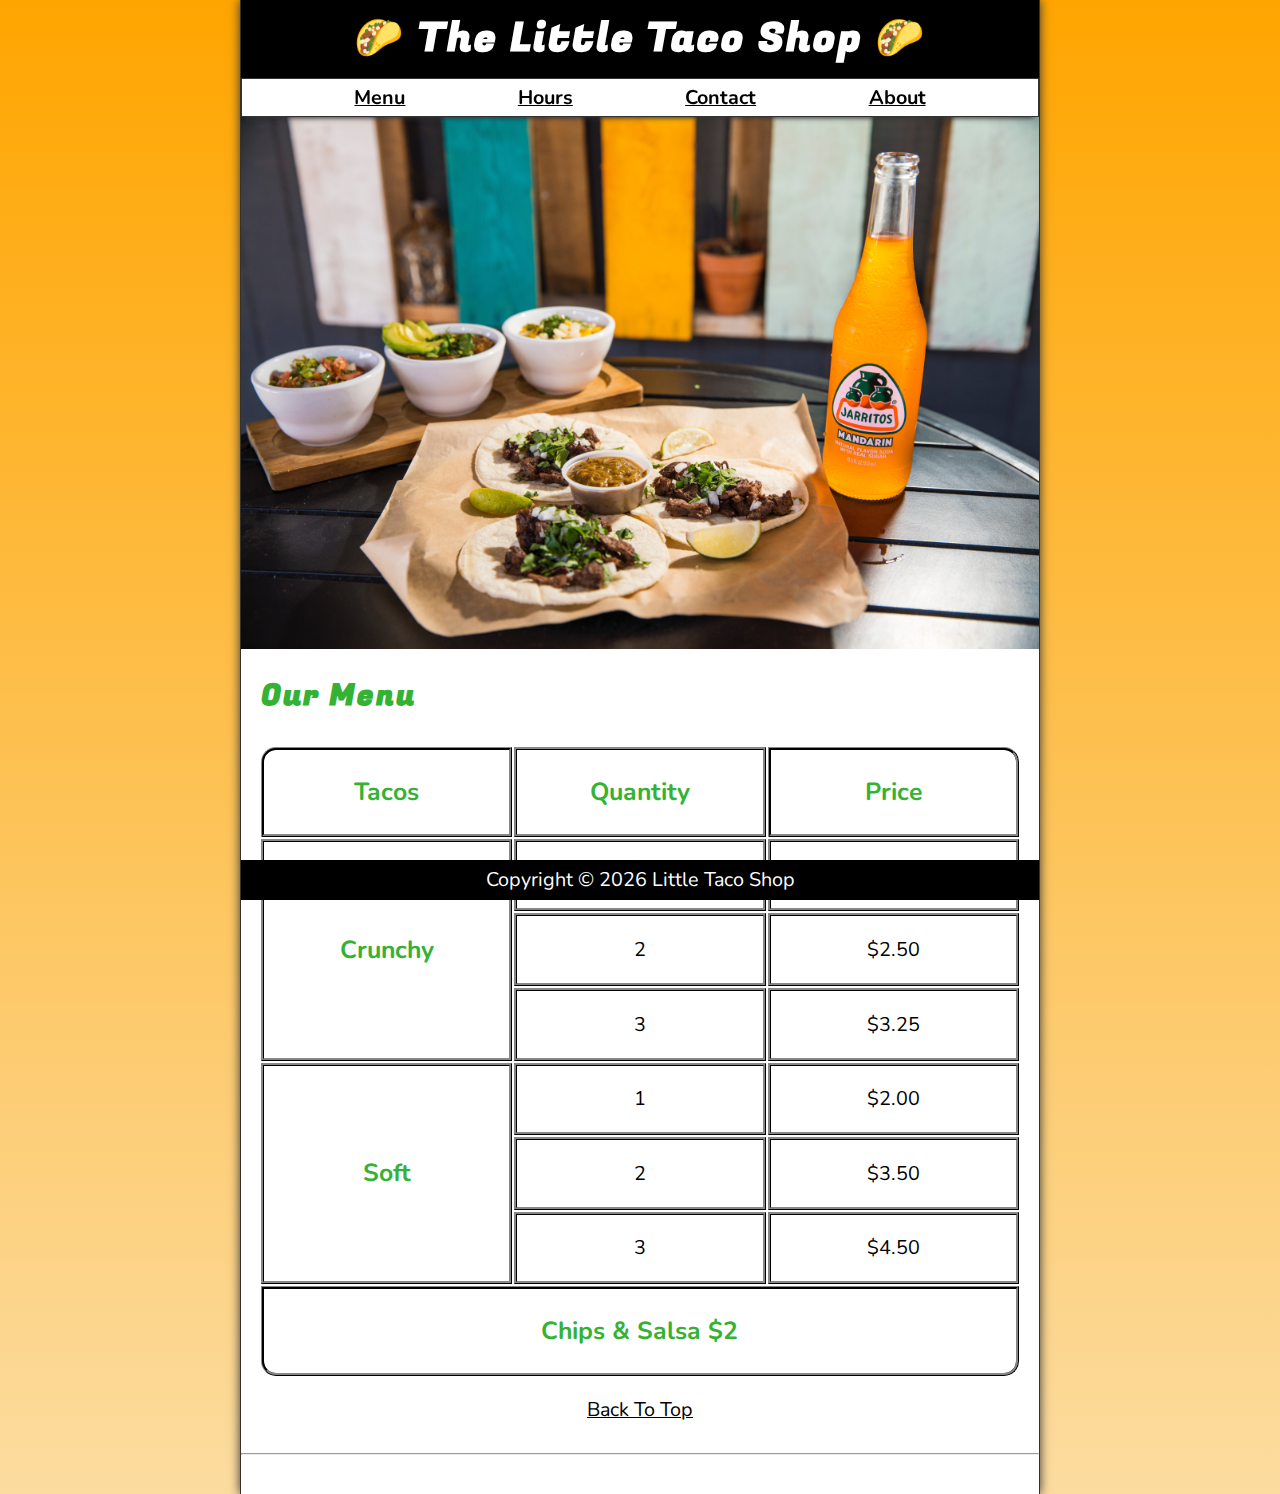
<file: index.html>
<!DOCTYPE html>
<html lang="en">
  <head>
    <meta charset="UTF-8" />
    <meta name="viewport" content="width=device-width, initial-scale=1.0" />
    <title>The Little Taco Shop</title>
    <link rel="icon" href="favicon.ico" type="image/x-icon" />
    <link rel="stylesheet" href="css/style.css" />
    <script src="main.js" defer></script>
  </head>
  <body>
    <header class="header">
      <h1 class="header__h1">The Little Taco Shop</h1>
      <nav class="header__nav">
        <ul class="header__ul">
          <li><a href="#menu">Menu</a></li>
          <li><a href="hours.html">Hours</a></li>
          <li><a href="contact.html">Contact</a></li>
          <li>
            <a href="about.html">About</a>
          </li>
        </ul>
      </nav>
    </header>
    <section class="hero">
      <h2 class="hero__h2">Bienvenidos!</h2>
      <figure>
        <img
          src="img/tacos_and_drink_1000x667.png"
          alt="Tacos and a Drink"
          title="We love tacos!"
          width="1000"
          height="667"
        />
        <!-- <figcaption class="offscreen">Tacos and a Drink</figcaption> -->
      </figure>
    </section>
    <main class="main">
      <article id="menu" class="main__article menu">
        <h2 class="menu__h2">Our Menu</h2>
        <table class="menu__container">
          <!-- <caption class="offscreen">
            Our Tacos
          </caption> -->
          <thead>
            <tr>
              <th class="menu__header" scope="col">Tacos</th>
              <th class="menu__header" scope="col">Quantity</th>
              <th class="menu__header" scope="col">Price</th>
            </tr>
          </thead>
          <tbody>
            <tr>
              <th class="menu__item menu__cr" scope="row" rowspan="3">
                Crunchy
              </th>
              <td class="menu__item">1</td>
              <td class="menu__item">$1.50</td>
            </tr>
            <tr>
              <td class="menu__item">2</td>
              <td class="menu__item">$2.50</td>
            </tr>
            <tr>
              <td class="menu__item">3</td>
              <td class="menu__item">$3.25</td>
            </tr>
            <tr>
              <th class="menu__item menu__sf" scope="row" rowspan="3">Soft</th>
              <td class="menu__item">1</td>
              <td class="menu__item">$2.00</td>
            </tr>
            <tr>
              <td class="menu__item">2</td>
              <td class="menu__item">$3.50</td>
            </tr>
            <tr>
              <td class="menu__item">3</td>
              <td class="menu__item">$4.50</td>
            </tr>
          </tbody>
          <tfoot>
            <tr>
              <td class="menu__item menu__cs" colspan="3">
                Chips &amp; Salsa $2
              </td>
            </tr>
          </tfoot>
        </table>

        <p class="center">
          <a href="#">Back To Top</a>
        </p>
      </article>
    </main>
    <hr />
    <footer class="footer">
      <p>
        <span class="nowrap">Copyright &copy; <time id="year"></time></span>
        <span class="nowrap">Little Taco Shop</span>
      </p>
    </footer>
  </body>
</html>
</file>
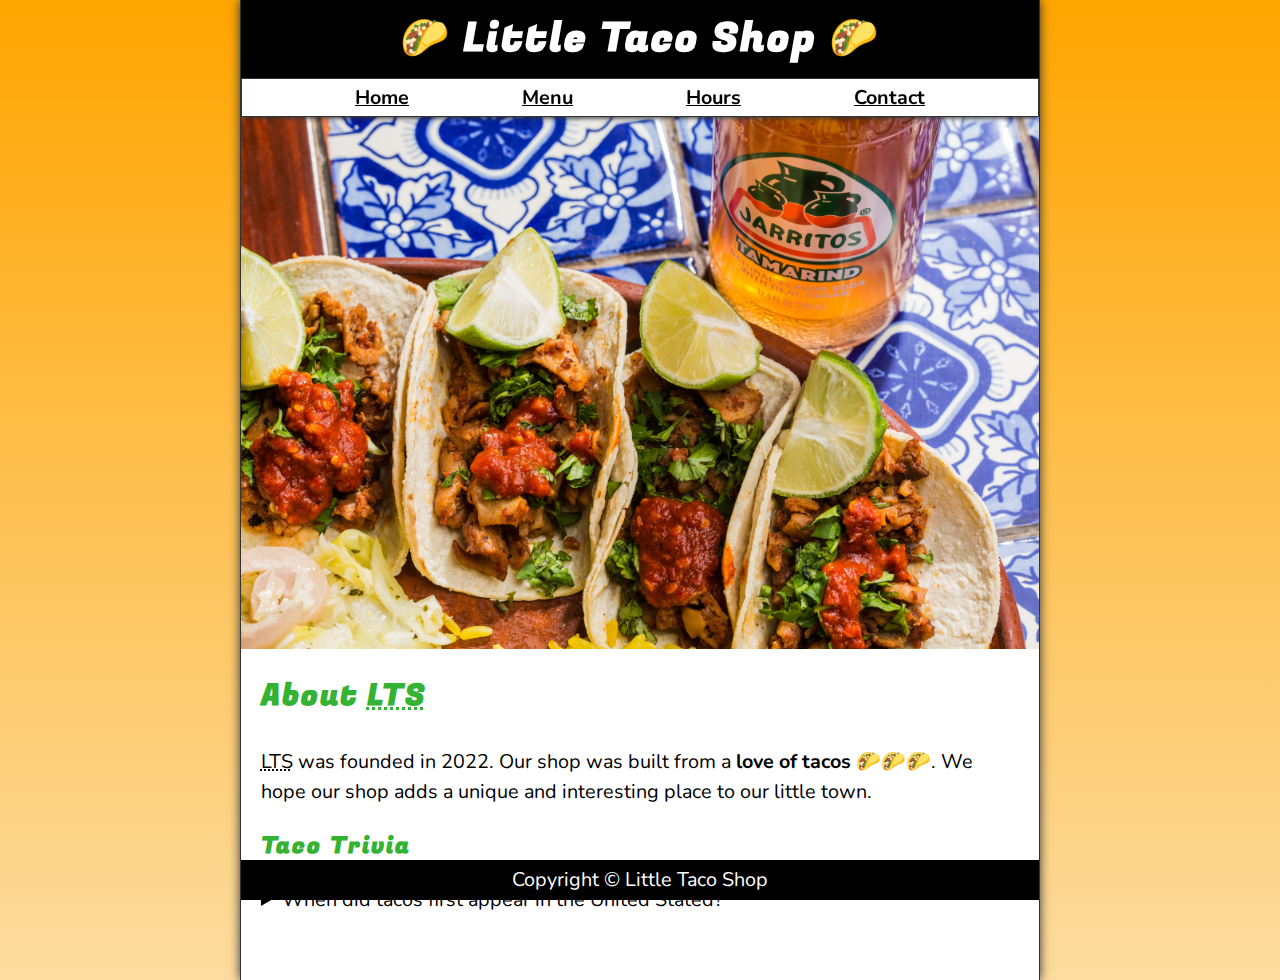
<file: about.html>
<!DOCTYPE html>
<html lang="en">
  <head>
    <meta charset="UTF-8" />
    <meta name="viewport" content="width=device-width, initial-scale=1.0" />
    <title>Document</title>
    <link rel="icon" href="favicon.ico" type="image/x-icon" />
    <link rel="stylesheet" href="css/style.css" />
  </head>
  <body>
    <header class="header">
      <h1 class="header__h1">Little Taco Shop</h1>
      <nav class="header__nav">
        <ul class="header__ul">
          <li>
            <a href="/">Home</a>
          </li>
          <li><a href="/#menu">Menu</a></li>
          <li><a href="hours.html">Hours</a></li>
          <li><a href="contact.html">Contact</a></li>
        </ul>
      </nav>
    </header>
    <section class="hero">
      <figure>
        <img
          src="img/tacos_delicioso_1000x667.png"
          alt="Tacos delicioso"
          title="We love tacos!"
          width="1000"
          height="667"
        />
        <!-- <figcaption class="offscreen">Try these Delicious Tacos</figcaption> -->
      </figure>
    </section>
    <main class="main">
      <article id="about" class="main__article about">
          <h2>About <abbr title="The Little Taco Shop">LTS</abbr></h2>
          <p>
              <abbr title="The Little Taco Shop">LTS</abbr> was founded in <time datetime="2022">2022</time>. Our shop
              was built from a <strong>love of tacos</strong> 🌮🌮🌮. We hope our shop adds a unique and interesting
              place to our little town.
          </p>
          <aside class="about__trivia">
              <h3>Taco Trivia</h3>
              <details>
                  <summary>When did tacos first appear in the United Stated?</summary>
                  <p class="about__trivia-answer">
                      Jeffrey M. Pilcher, taco historian and professor of history at the University of Minnesota, says
                      the earliest mention of tacos in the United States are in a newspaper from <time
                          datetime="1905">1905</time>. (Source: <cite>
                            <a href="https://www.smithsonianmag.com/arts-culture/where-did-the-taco-come-from-81228162/"
                              target="_blank">Smithsonian Magazine</a></cite>)
                  </p>
              </details>
          </aside>
      </article>
  </main>

    <footer class="footer">
      <p>
        <span class="nowrap">Copyright &copy; <time id="year"></time></span>
        <span class="nowrap">Little Taco Shop</span>
      </p>
    </footer>
  </body>
</html>
</file>
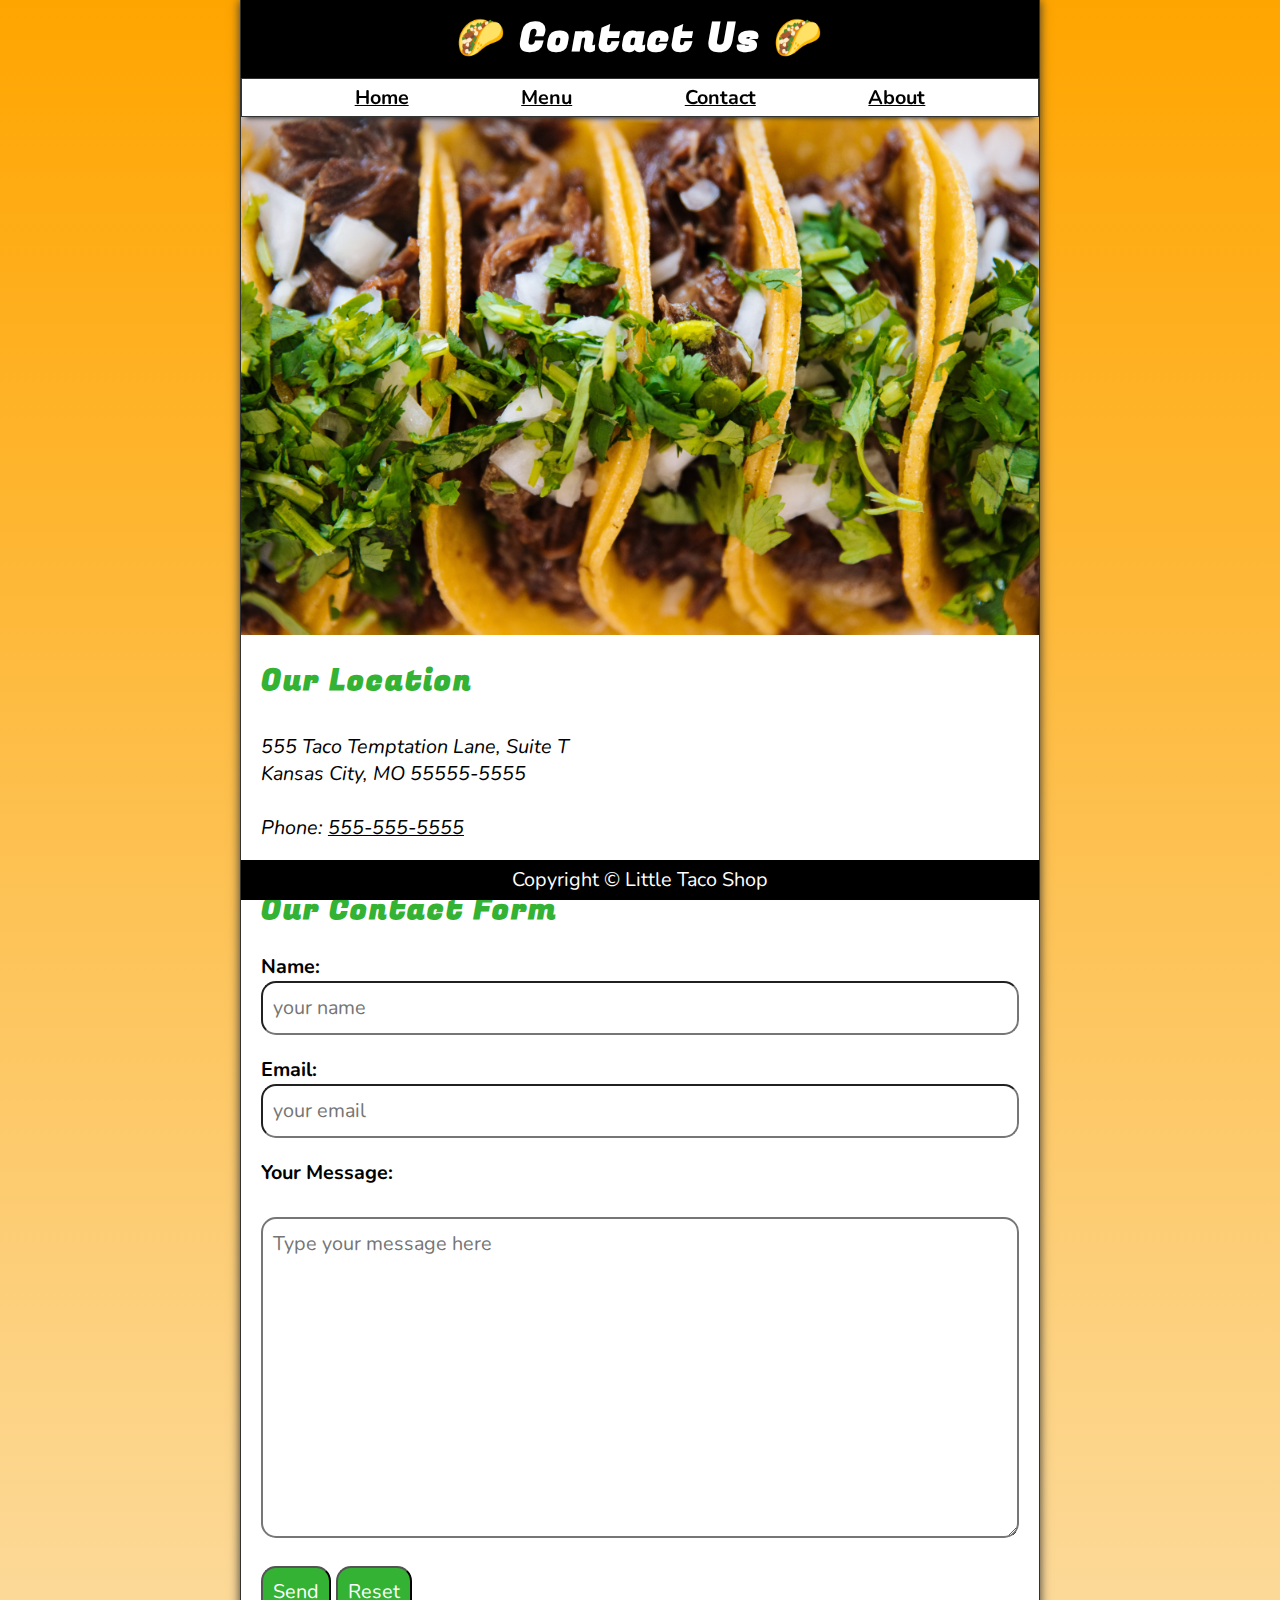
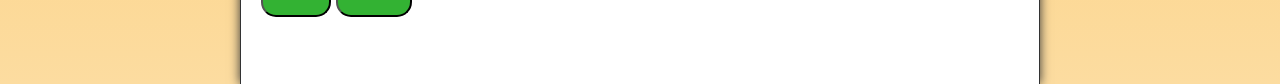
<file: contact.html>
<!DOCTYPE html>
<html lang="en">
  <head>
    <meta charset="UTF-8" />
    <meta name="viewport" content="width=device-width, initial-scale=1.0" />
    <title>Document</title>
    <link rel="icon" href="favicon.ico" type="image/x-icon" />
    <link rel="stylesheet" href="css/style.css" />
  </head>
  <body>
    <header class="header">
      <h1 class="header__h1">Contact Us</h1>
      <nav class="header__nav">
        <ul class="header__ul">
          <li><a href="/">Home</a></li>
          <li><a href="/#menu">Menu</a></li>
          <li><a href="hours.html">Contact</a></li>
          <li>
            <a href="about.html">About</a>
          </li>
        </ul>
      </nav>
    </header>
    <section class="hero">
      <figure>
        <img
          src="img/tacos_close_up_1000x649.png"
          alt="Tacos Tray"
          title="We love tacos!"
          width="1000"
          height="667"
        />
        <!-- <figcaption class="offscreen">Tacos Tray</figcaption> -->
      </figure>
    </section>
    <main class="main">
      <article class="main__article">
        <h2>Our Location</h2>
        <address>
          555 Taco Temptation Lane, Suite T<br />
          Kansas City, MO 55555-5555
          <br /><br />
          Phone: <a href="tel:+5555555555">555-555-5555</a>
        </address>
      </article>
      <hr />
      <article class="main__article contact">
        <h2 class="contact__h2">Our Contact Form</h2>

        <form class="contact__form">
          <fieldset class="contact__fieldset">
            <!-- <legend class="offscreen">Send Us A Message</legend> -->
            <p class="contact__p">
              <label class="contact__label" for="name">Name:</label>
              <input
                class="contact__input"
                type="text"
                name="name"
                id="name"
                placeholder="your name"
                required
              />
            </p>
            <p class="contact__p">
              <label class="contact__label" for="email">Email:</label>
              <input
                class="contact__input"
                type="email"
                name="email"
                id="email"
                placeholder="your email"
                required
              />
            </p>
            <p class="contact__p">
              <label class="contact__label" for="message">Your Message:</label>
              <br />
              <textarea
                class="contact__textarea"
                name="message"
                id="message"
                cols="30"
                rows="10"
                placeholder="Type your message here"
              ></textarea>
            </p>
          </fieldset>
          <button class="contact__button" type="submit">Send</button>
          <button class="contact__button" type="reset">Reset</button>
        </form>
      </article>
    </main>
    <footer class="footer">
      <p>
        <span class="nowrap">Copyright &copy; <time id="year"></time></span>
        <span class="nowrap">Little Taco Shop</span>
      </p>
    </footer>
  </body>
</html>
</file>
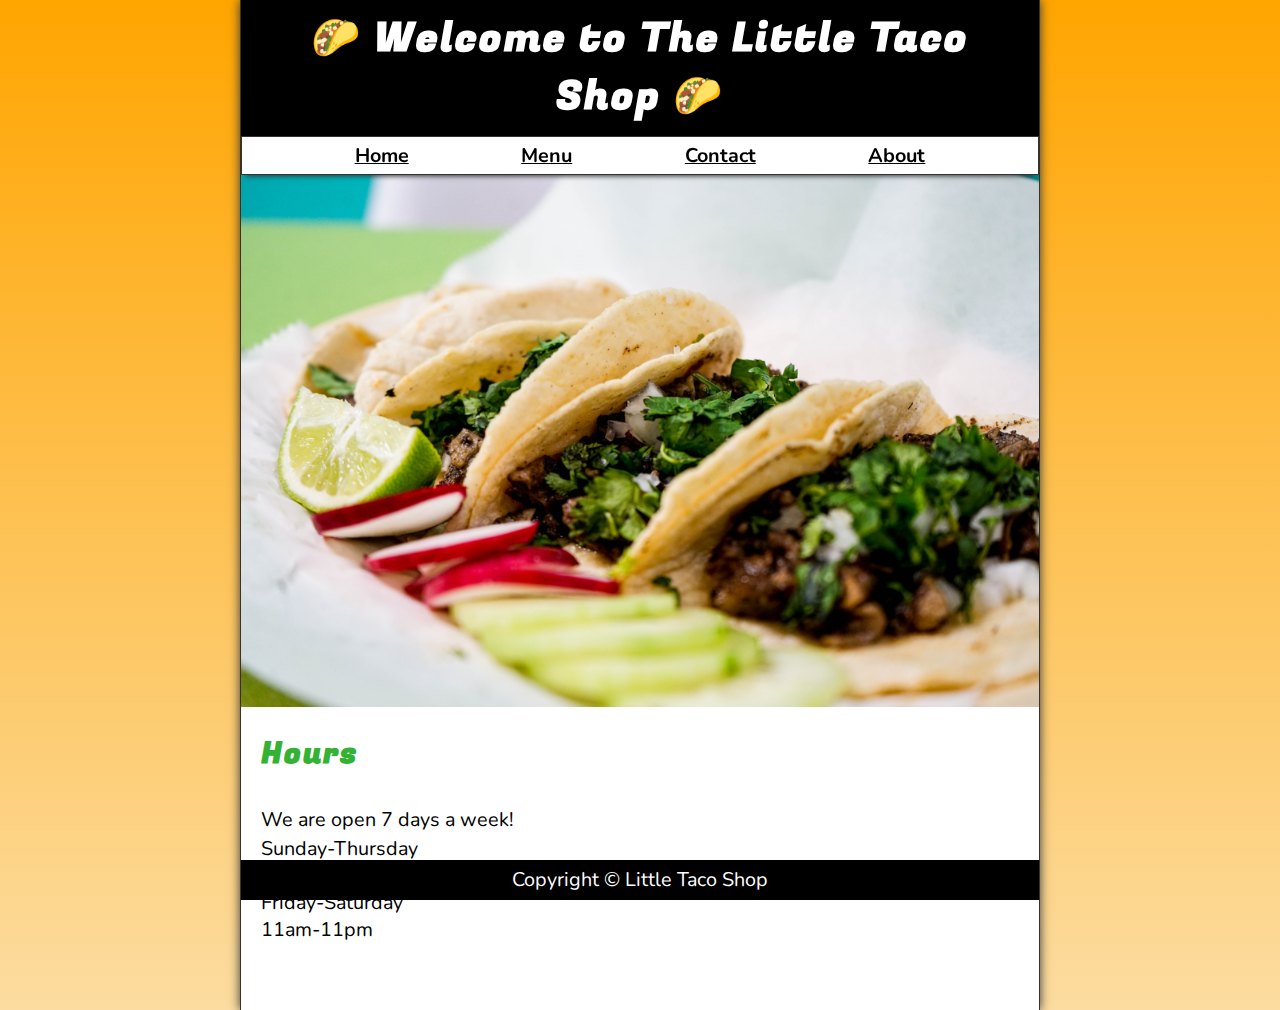
<file: hours.html>
<!DOCTYPE html>
<html lang="en">
  <head>
    <meta charset="UTF-8" />
    <meta name="viewport" content="width=device-width, initial-scale=1.0" />
    <title>Document</title>
    <link rel="icon" href="favicon.ico" type="image/x-icon" />
    <link rel="stylesheet" href="css/style.css" />
  </head>
  <body>
    <header class="header">
      <h1 class="header__h1">Welcome to The Little Taco Shop</h1>
      <nav class="header__nav">
        <ul class="header__ul">
          <li><a href="/">Home</a></li>
          <li><a href="#menu">Menu</a></li>
          <li><a href="contact.html">Contact</a></li>
          <li>
            <a href="about.html">About</a>
          </li>
        </ul>
      </nav>
    </header>
    <section class="hero">
      <figure>
        <img
          src="img/tacos_tray_1000x667.png"
          alt="Tacos Tray"
          title="We love tacos!"
          width="1000"
          height="667"
        />
        <!-- <figcaption class="offscreen">Tacos Tray</figcaption> -->
      </figure>
    </section>
    <main class="main">
      <article class="main__article">
        <h2>Hours</h2>
        <p>We are open 7 days a week!</p>
        <dl>
          <dt>Sunday-Thursday</dt>
          <dd>11am-9pm</dd>
          <dt>Friday-Saturday</dt>
          <dd>11am-11pm</dd>
        </dl>
      </article>
    </main>
    <footer class="footer">
      <p>
        <span class="nowrap">Copyright &copy; <time id="year"></time></span>
        <span class="nowrap">Little Taco Shop</span>
      </p>
    </footer>
  </body>
</html>
</file>
<file: css/style.css>
@import url("https://fonts.googleapis.com/css2?family=Fugaz+One&family=Nunito&display=swap");

* {
  margin: 0;
  padding: 0;
  box-sizing: border-box;
}

img {
  display: block;
  max-width: 100%;
  height: auto;
}

input,
button,
textarea {
  font: inherit;
}

/*  CSS Variables */

:root {
  --FF: "Nunito", sans-serif;
  --FF-Headings: "Fugaz One", cursive;
  --FS: clamp(1rem, 2.2vh, 1.5rem);
  --BGCOLOR: orange;
  --BGCOLOR-FADE: rgb(252, 220, 160);
  --BGIMAGE: linear-gradient(to bottom, var(--BGCOLOR), var(--BGCOLOR-FADE));
  --BODY-BGCOLOR: #fff;
  --FONT-COLOR: #000;
  --BORDER-COLOR: #333;
  --BORDERS: 1px solid var(--BORDER-COLOR);
  --HIGHLIGHT-COLOR: rgb(51, 178, 51);
  --LINK-ACTIVE: orange;
  --LINK-COLOR: #000;
  --LINK-HOVER: hsla(0, 0%, 0%, 0.6);
  --HEADER-BGCOLOR: #000;
  --HEADER-COLOR: #fff;
  ---NAV-BGCOLOR: #fff;
  --PADDING-TB: 0.25em;
  --PADDING-SIDE: 2.5%;
  --MARGIN: clamp(1em, 2.5vh, 1.5em) 0;
  --HERO-BGCOLOR: rgba(51, 178, 51, 0.75);
  --HERO-COLOR: #fff;
}

/* Utility Classes */
offscreen {
  position: absolute;
  left: -10000px;
}
nowrap {
  white-space: nowrap;
}
.center {
  text-align: center;
}
/* General Styling */

html {
  scroll-behavior: smooth;
  font-size: var(--FS);
  font-family: var(--FF);
  background-color: var(--BGCOLOR);
  background-image: var(--BGIMAGE);
}
body {
  background-color: var(--BODY-BGCOLOR);
  color: var(--FONT-COLOR);
  min-height: 100vh;
  max-width: 800px;
  margin: 0 auto;
  border-left: var(--BORDERS);
  border-right: var(--BORDERS);
  box-shadow: 0 0 10px var(--BORDER-COLOR);
}

h1,
h2,
h3 {
  font-family: var(--FF-Headings);
  letter-spacing: 0.1rem;
}
h2,
h3 {
  margin-bottom: 1em;
  color: var(--HIGHLIGHT-COLOR);
}
p {
  line-height: 1.5;
}
a:any-link {
  color: var(--LINK-COLOR);
}
a:hover,
a:focus-visible {
  color: var(--LINK-HOVER);
}
a:active {
  color: var(--LINK-ACTIVE);
}

/* Header section */

.header {
  position: sticky;
  top: 0;
  z-index: 1;
}
.header__h1 {
  text-align: center;
  background-color: var(--HEADER-BGCOLOR);
  color: var(--HEADER-COLOR);
  padding: var(--PADDING-TB) var(--PADDING-SIDE);
}
.header__nav {
  background-color: var(---NAV-BGCOLOR);
  border: var(--BORDERS);
  font-weight: bold;
  box-shadow: 0 6px 5px -5px var(--BORDER-COLOR);
}
.header__ul {
  padding: var(--PADDING-TB) var(--PADDING-SIDE);
  list-style-type: none;
  display: flex;
  justify-content: space-evenly;
  gap: 1rem;
}
.hero {
  position: relative;
}
.hero__h2 {
  background-color: var(--HERO-BGCOLOR);
  color: var(--HERO-COLOR);
  padding: 0.25em 0.5em;
  text-shadow: 2px 2px 5px var(--BORDER-COLOR);
  position: absolute;
  top: -100px;
  left: 20px;
  animation: showWelcome 0.5s ease-in-out 1s forwards;
}

@keyframes showWelcome {
  0% {
    top: -20px;
    transform: skew(0deg, -5deg) scaleY(0);
  }

  80% {
    top: 30px;
    transform: skew(10deg, -5deg) scaleY(1.2);
  }

  100% {
    top: 20px;
    transform: skew(-10deg, -5deg) scaleY(1);
  }
}
.footer {
  position: sticky;
  bottom: 0;
  background-color: var(--HEADER-BGCOLOR);
  color: var(--HEADER-COLOR);
  padding: var(--PADDING-TB) var(--PADDING-SIDE);
  text-align: center;
}
.main {
  padding: var(--PADDING-TB) var(--PADDING-SIDE);
}
.main__article {
  scroll-margin-top: 6.5rem;
  margin: var(--MARGIN);
}
.main__article:first-child {
  margin-top: 1em;
}
.main__article:last-child {
  min-height: calc(100vh-20rem);
}

/* About Section */

.about__trivia {
  margin: var(--MARGIN);
}
.about__trivia-answer {
  margin-top: 1em;
}

/* Contact */
.contact__h2 {
  margin: 0;
}
.contact__fieldset {
  border: none;
}
.contact__p {
  margin: 1em 0;
}
.contact__label {
  font-weight: bold;
  display: block;
}
.contact__input,
.contact__textarea {
  padding: 0.5em;
  border-radius: 15px;
  border-width: 2px;
  width: 100%;
}
.contact__button {
  padding: 0.5em;
  border-radius: 15px;
  background-color: var(--HIGHLIGHT-COLOR);
  color: var(--HEADER-COLOR);
}
/* Menu */

thead,
tbody,
tfoot,
tr {
  display: contents;
}
.menu__container {
  display: grid;
  grid-template-columns: repeat(3, 1fr);
  grid-template-areas:
    "hd1 hd2 hd3"
    "cr cr1 cr1p"
    "cr cr2 cr2p"
    "cr cr3 cr3p"
    "sf sf1 sf1p"
    "sf sf2 sf2p"
    "sf sf3 sf3p"
    "cs cs cs";
  gap: 0.1em;
  margin-bottom: 1em;
}
.menu__cr {
  grid-area: cr;
}
.menu__sf {
  grid-area: sf;
}
.menu__cs {
  grid-area: cs;
  color: var(--HIGHLIGHT-COLOR);
  font-weight: bold;
}
.menu__cr,
.menu__sf,
.menu__cs,
.menu__header {
  color: var(--HIGHLIGHT-COLOR);
  font-weight: bold;
  height: 100%;
  display: grid;
  place-content: center;
}
.menu__header {
  border-bottom: var(--BORDERS);
}
.menu__header,
.menu__item {
  width: 100%;
  padding: 1em;
  border: medium ridge var(--BORDER-COLOR);
}
.menu__item {
  display: grid;
  place-content: center;
}

thead th:first-child {
  border-top-left-radius: 15px;
}
thead th:last-child {
  border-top-right-radius: 15px;
}
tfoot td {
  border-bottom-left-radius: 15px;
  border-bottom-right-radius: 15px;
}
@media screen and (min-width: 576px) {
  .header__h1::before {
    content: "🌮 ";
  }

  .header__h1::after {
    content: " 🌮";
  }

  .menu__header,
  .menu__cr,
  .menu__sf,
  .menu__cs {
    font-size: 125%;
  }
}
</file>
